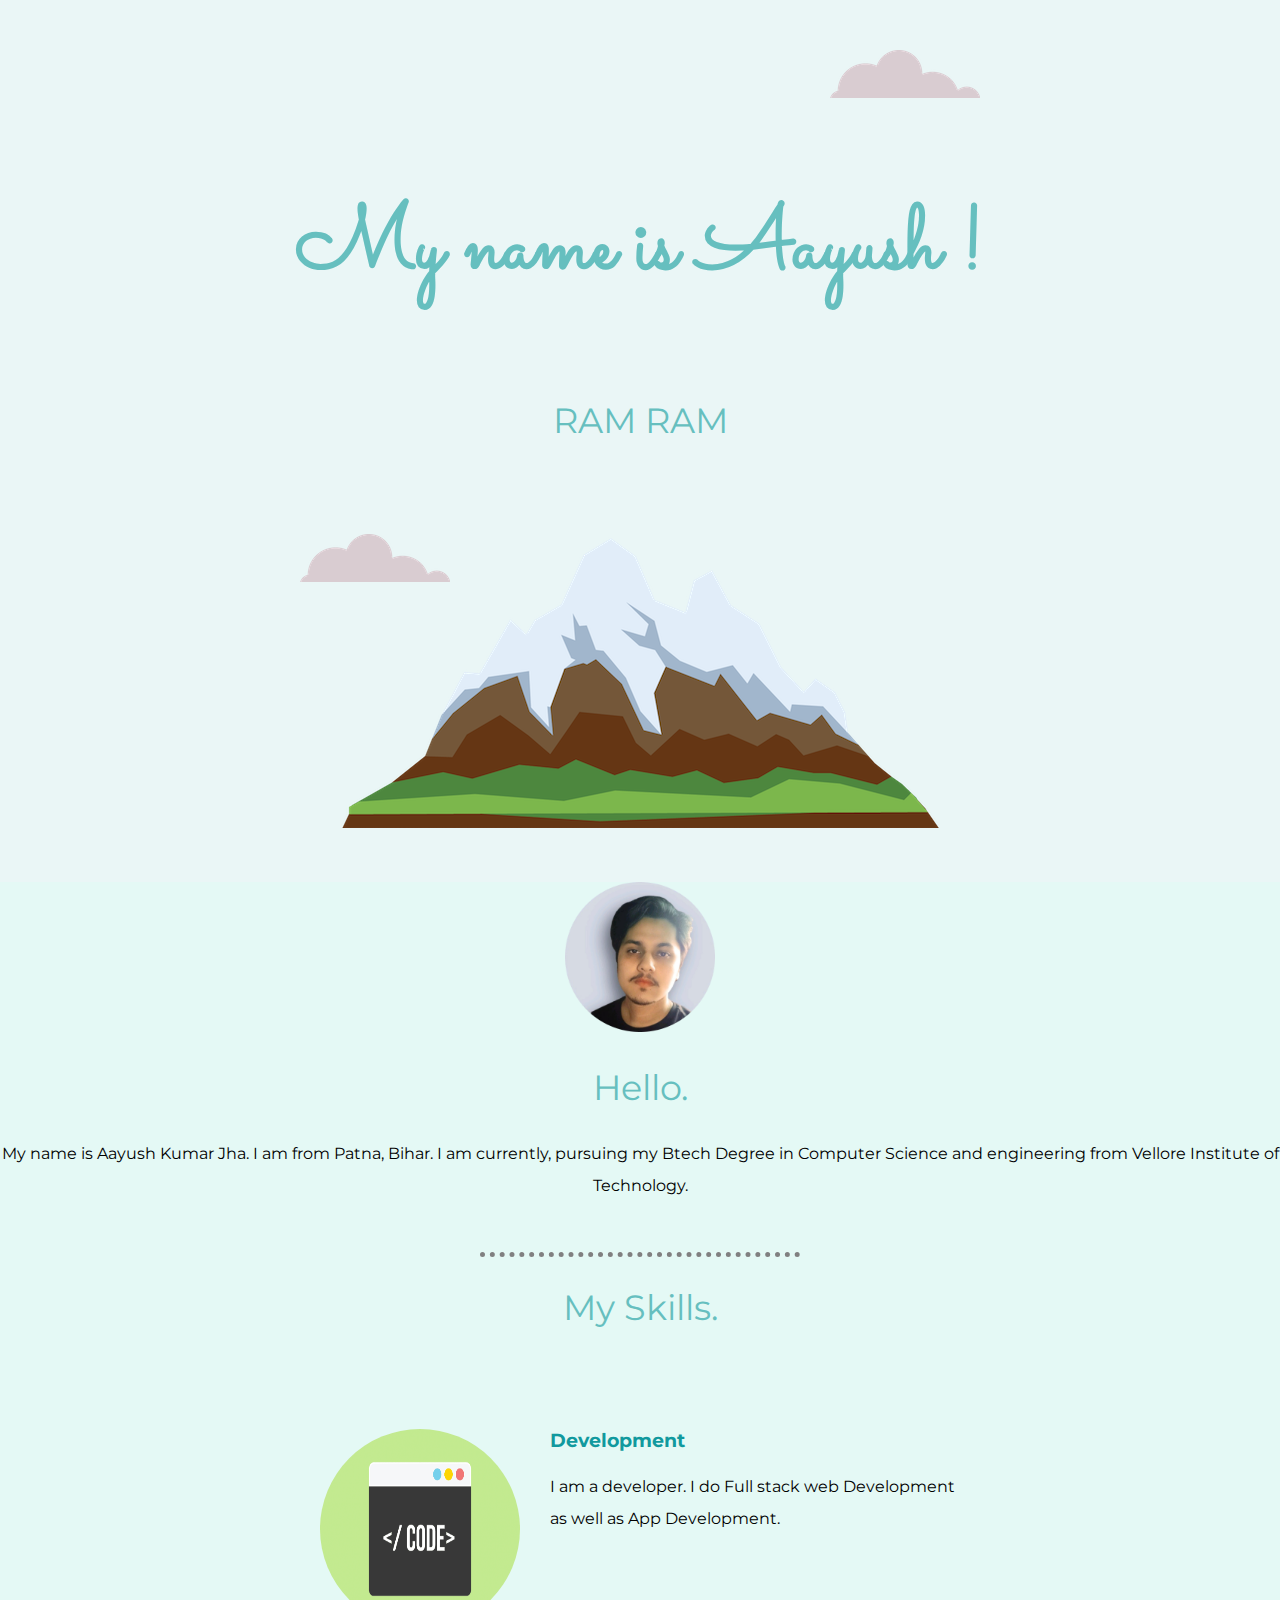
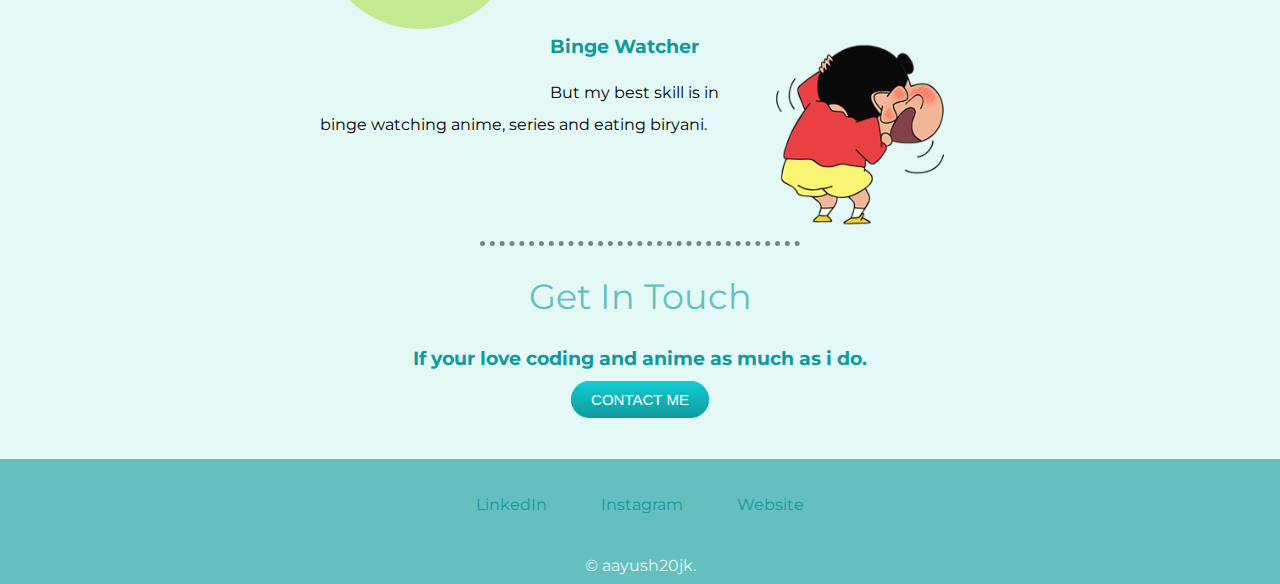
<file: index.html>
<!DOCTYPE html>
<html lang="en">
<head>
    <meta charset="UTF-8">
    <link rel="stylesheet" href="style.css">
    <title>Aayush's site</title>
    <link rel="icon" href="a.webp">
    <link rel="preconnect" href="https://fonts.googleapis.com">
    <link rel="preconnect" href="https://fonts.gstatic.com" crossorigin>
    <link href="https://fonts.googleapis.com/css2?family=Merriweather:ital@1&family=Montserrat&family=Sacramento&display=swap" rel="stylesheet">
</head>
<body>

    <div class="top-container">
        <img class="top-cloud" src="cloud.png"></img>
        <h1>My name is Aayush !</h1>
        <h2>RAM RAM</h2>
        <img class="bottom-cloud" src="cloud.png"></img>
        <img src="mountain.png"></img>
    </div>


    <div class="middle-container">
        <div class="profile">
          <img class="pp" src="aayushCProfile.png" alt="aayush's profile picture">
          <h2>Hello.</h2>
          <p>My name is Aayush Kumar Jha. I am from Patna, Bihar. I am currently, pursuing my Btech Degree in Computer Science and engineering from Vellore Institute of Technology.</p>
        </div>
        <hr>
        <div class="skills">
          <h2>My Skills.</h2>
          <div class="skill-row">
            <img class="coding" src="skills.png" alt="image showing code">
            <h3>Development</h3>
            <p>I am a developer. I do Full stack web Development as well as App Development.</p>
          </div>
          <div class="skill-row">
            <img class="shinchan" src="shichan.png" alt="shinchan smirking">
            <h3>Binge Watcher</h3>
            <p>But my best skill is in binge watching anime, series and eating biryani.</p>
          </div>
        </div>

        <hr>

        <div class="contact-me">
          <h2>Get In Touch</h2>
          <h3>If your love coding and anime as much as i do.</h3>
          <a class="btn" href="mailto:aayushkumar.jha2001@gmail.com">CONTACT ME</a>
        </div>
      </div>
      
      
      <div class="bottom-container">
        <div class="links"> 
            <a class="footer-link" href="https://www.linkedin.com/in/aayush-kumar-jha-537171223/">LinkedIn</a>
            <a class="footer-link" href="https://www.instagram.com/oi_aayush/?next=%2F">Instagram</a>
            <a class="footer-link" href="https://aayush20jk.github.io/cv/">Website</a>
        </div>
        <p class="last">© aayush20jk.</p>
      </div>
      
</body>
</html>
</file>
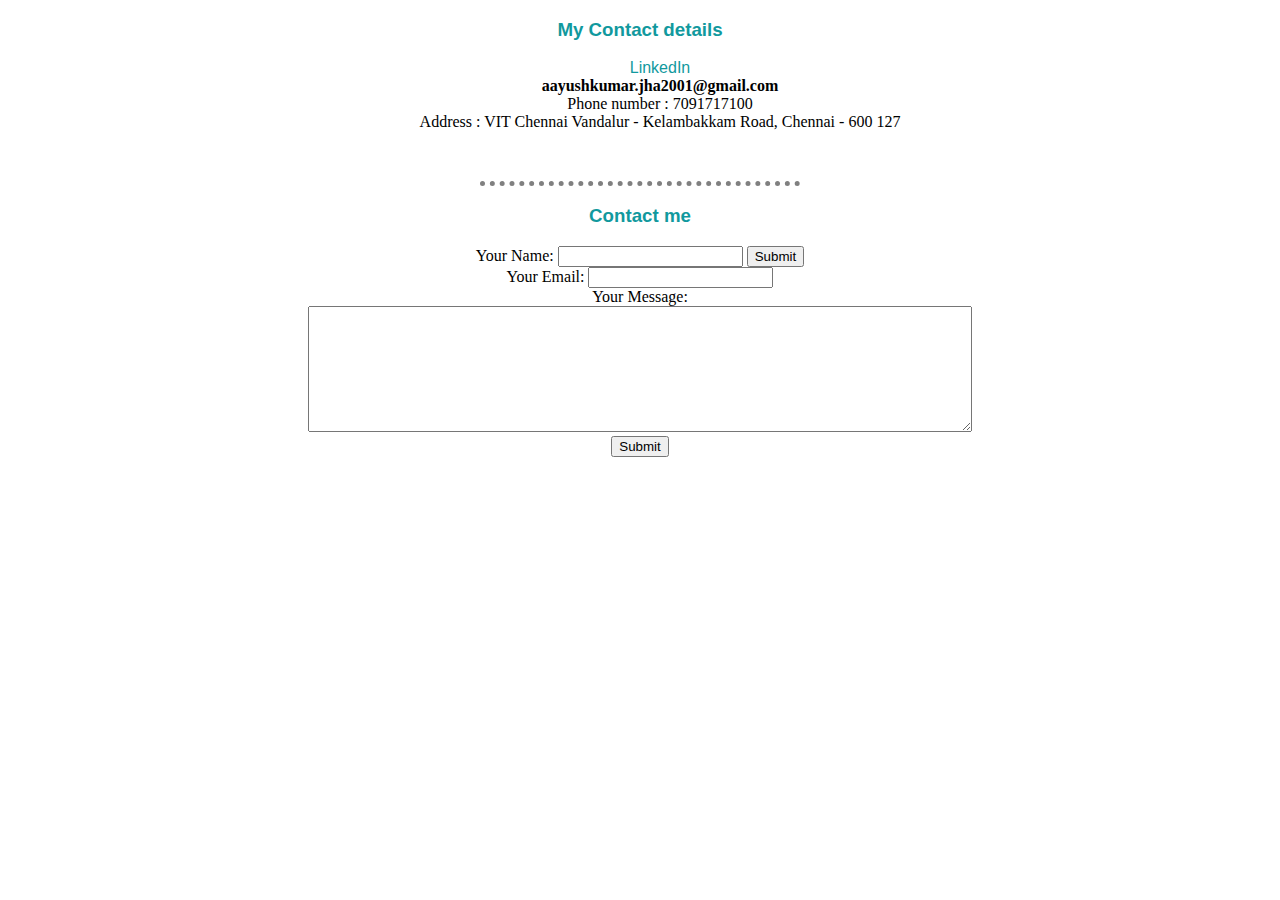
<file: contactme.html>
<!DOCTYPE html>
<html>
    <head>
        <meta charset="utf-8">
        <title>Contact Me.</title>
        <link rel="stylesheet" href="style.css" type="text/css">
    </head>
    <body>
        <h3>My Contact details </h3>
        <ul type="none">
            <li><a href="https://www.linkedin.com/in/aayush-kumar-jha-537171223/" target="_blank" >LinkedIn</a></li>
            <li><strong>aayushkumar.jha2001@gmail.com</strong></li>
            <li>Phone number : 7091717100</li>
            <li>Address : VIT Chennai Vandalur - Kelambakkam Road, Chennai - 600 127</li>
        </ul>

        <hr>

        <h3>Contact me</h3>
        <form action="" action="mailto:aayushkumar.jha2001@gmail.com" method="post" enctype="text/plain">
            <label>Your Name:</label>
            <input type="text" name="Your Name" value="">
            <input type="submit" name=""><br>
            <label>Your Email:</label>
            <input type="email" vlaue="Your email"><br>
            <label for="">Your Message:</label><br>
            <textarea name="Your message" rows="8" cols="80"></textarea><br>
            <input type="submit">
        </form>
            
    </body>
</html>
</file>
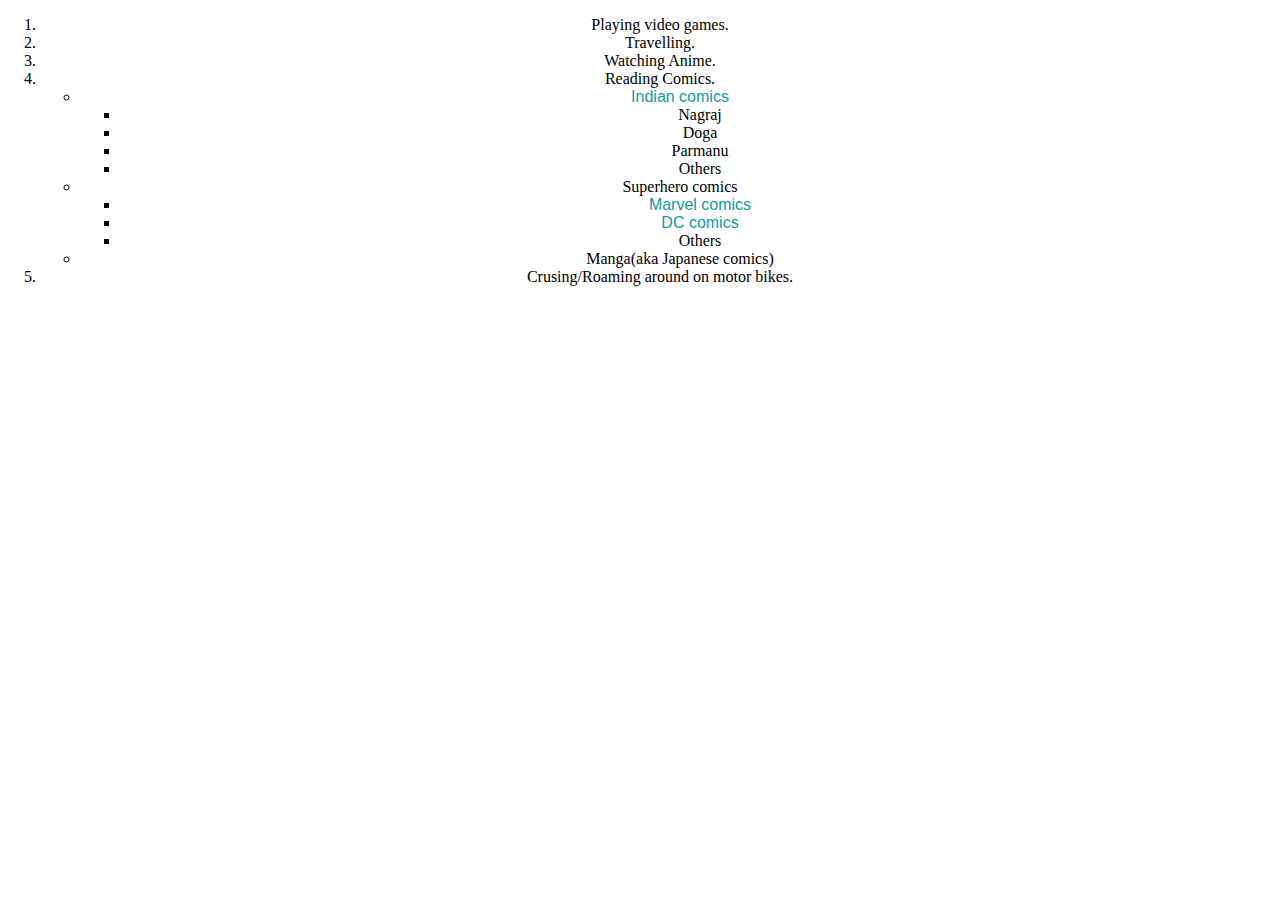
<file: MyHobbies.html>
<!DOCTYPE html>
<html>
    <head>
        <meta charset="utf-8">
        <title>My Hobbies.</title>
        <link rel="stylesheet" href="style.css" type="text/css">
    </head>
    <body>
        <ol type = "1">
            <li>Playing video games.</li>
            <li>Travelling.</li>
            <li>Watching Anime.</li>
            <li>Reading Comics.
                <ul>
                    <li><a href = https://en.wikipedia.org/wiki/Raj_Comics target="_blank">Indian comics</a></li>
                    <ul>
                        <li>Nagraj</li>
                        <li>Doga</li>
                        <li>Parmanu</li>
                        <li>Others</li>
                    </ul>
                    <li>Superhero comics</li>
                    <ul>
                        <li><a href="https://www.marvel.com/comics" target="_blank">Marvel comics</a></li>
                        <li><a href="https://www.dc.com/" target = "_blank">DC comics</a></li>
                        <li>Others</li>
                    </ul>
                    <li>Manga(aka Japanese comics)</li>
                </ul>
            </li>
            <li>Crusing/Roaming around on motor bikes.</li>
        </ol>
    </body>
</html>
</file>
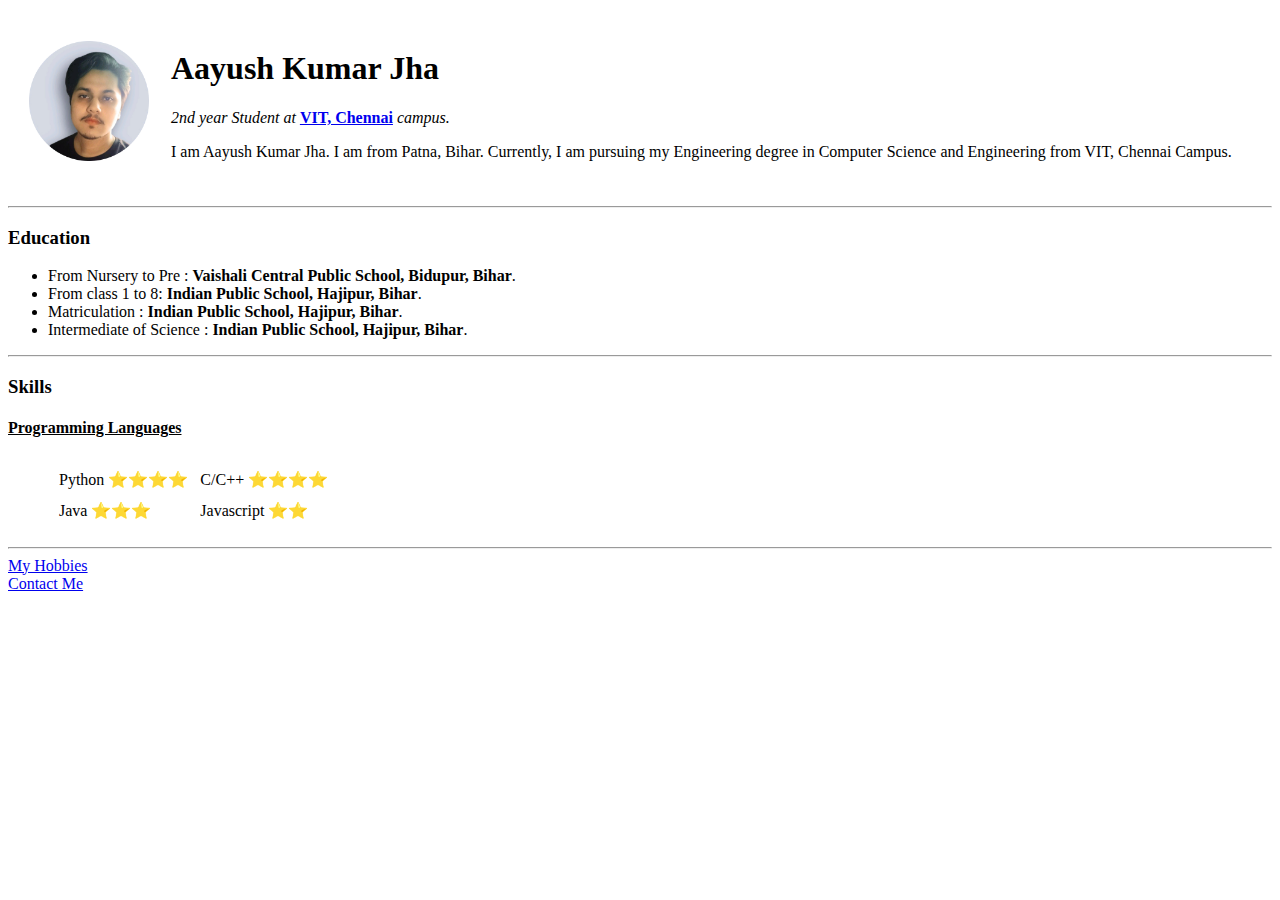
<file: MyWebiste.html>
<!DOCTYPE html>
<html>
    <head>
        <meta charset="UTF-8">
        <meta name="viewport" content="width=device-width, initial-scale=1.0">
        <title>AKJ's website</title>
    </head>

    <table cellspacing = "20">
        <td>
            <img src="aayushCProfile.png" alt = "Aayush Profile Picture" width="120" height="120">
        </td>
        <td>
            <h1>Aayush Kumar Jha</h1>
            <p>
            <em>2nd year Student at </em><strong><a href = https://chennai.vit.ac.in target="_blank"> VIT, Chennai</a></strong><em> campus.</em>
            </p>
            
            <p>
                I am Aayush Kumar Jha. I am from Patna, Bihar. Currently, I am pursuing my Engineering degree in Computer Science and Engineering from VIT, Chennai Campus.
            </p>
        </td>
    </table>

    <body>
        <hr>
        <h3>Education</h3>
        <ul>
            <li>From Nursery to Pre : <strong>Vaishali Central Public School, Bidupur, Bihar</strong>. </li>
            <li>From class 1 to 8: <strong>Indian Public School, Hajipur, Bihar</strong>.</li>
            <li>Matriculation : <strong>Indian Public School, Hajipur, Bihar</strong>.</li>
            <li>Intermediate of Science : <strong>Indian Public School, Hajipur, Bihar</strong>.</li>
        </ul>
        <hr>

        <h3>Skills</h3>

        <h4><strong><u>Programming Languages</u></strong></h2>
            <ul>
                <table columnspacing = "10" cellspacing ="10" >
                    <tr>
                        <td>Python ⭐⭐⭐⭐</td>
                        <td>C/C++ ⭐⭐⭐⭐</td>
                    </tr>
                        
                    <tr>
                        <td>Java ⭐⭐⭐</td>
                        <td>Javascript ⭐⭐</td>
                    </tr>
                </table>
            </ul>
        
        <hr>

        <a href="MyHobbies.html" target = "_blank">My Hobbies</a>
        <br>
        <a href = "contactme.html" target="_blank">Contact Me</a>
    </body>
</html>
</file>
<file: style.css>
html, body {
    margin: 0px;
    text-align: center;
    /* font-family: "Helvetica Veue", Helvetica, sans-serif; */
    font-family: 'Merriweather', serif;
}

h1 {
    color:#66BFBF;
    font-size: 5.6rem;
    margin: 50 auto 0 auto ;
    font-family: 'Sacramento', cursive;
    line-height: 2;
}

h2{
    color:#66BFBF;
    font-family: 'Montserrat', sans-serif;
    font-size: 2.2rem;
    font-weight: normal;
}

h3{
    color:#11999E;
    font-family: 'Montserrat', sans-serif;
}

p {
    line-height: 2;
    font-family: 'Montserrat', sans-serif;
}

a {
    color: #11999E;
    font-family: 'Montserrat', sans-serif;
    text-decoration: none;
}

.top-container {
    padding-top: 100px;
    padding-bottom: 50px;
    position: relative;
    background-color: #eaf6f6;
}

.middle-container {
    background-color: #E4F9F5;
    padding-bottom: 50px;
}

.pp {
    height: 150px;
    width: 150px;
}

.coding {
    height: 200px;
    width: 200px;
    border-radius: 300px;
    float: left;
    margin-right: 30px;
    margin-bottom: 50px;
}

.shinchan {
    height: 200px;
    width: 200px;
    border-radius: 300px;
    float: right;
    margin-left: 30px;
}

.skill-row {
    width: 50%;
    position: relative;
    margin: 100px auto 100px auto;
    text-align: left;
}

.bottom-container {
    height: 125px;
    padding: 50px auto 50px auto;
    background-color: #66BFBF;
}

.links {
    padding-top: 35px;
}

.footer-link {
    padding: 50px 25px 25px 25px;
}

.top-cloud {
    position: absolute;
    right: 300px;
    top: 50px;
}

.bottom-cloud{
    position: absolute;
    left: 300px;
    bottom: 300px;
    padding-bottom: 0;
}

.last {
    padding-top: 20px;
    color: #eaf6f6;
}

.btn {
    background: #11cdd4;
    background-image: -webkit-linear-gradient(top, #11cdd4, #11999e);
    background-image: -moz-linear-gradient(top, #11cdd4, #11999e);
    background-image: -ms-linear-gradient(top, #11cdd4, #11999e);
    background-image: -o-linear-gradient(top, #11cdd4, #11999e);
    background-image: linear-gradient(to bottom, #11cdd4, #11999e);
    -webkit-border-radius: 28;
    -moz-border-radius: 28;
    border-radius: 28px;
    font-family: Arial;
    color: #ffffff;
    font-size: 15px;
    padding: 10px 20px 10px 20px;
    text-decoration: none;
    margin-bottom: 50px;
}
  
.btn:hover {
    background: #30e3cb;
    background-image: -webkit-linear-gradient(top, #30e3cb, #2bc4ad);
    background-image: -moz-linear-gradient(top, #30e3cb, #2bc4ad);
    background-image: -ms-linear-gradient(top, #30e3cb, #2bc4ad);
    background-image: -o-linear-gradient(top, #30e3cb, #2bc4ad);
    background-image: linear-gradient(to bottom, #30e3cb, #2bc4ad);
    text-decoration: none;
}

hr {
    height: 0px;
    width: 25%;
    border-style: none;
    border-top-style: dotted;
    border-color: grey;
    border-width: 5px;
    margin-top: 50px;
}
</file>
